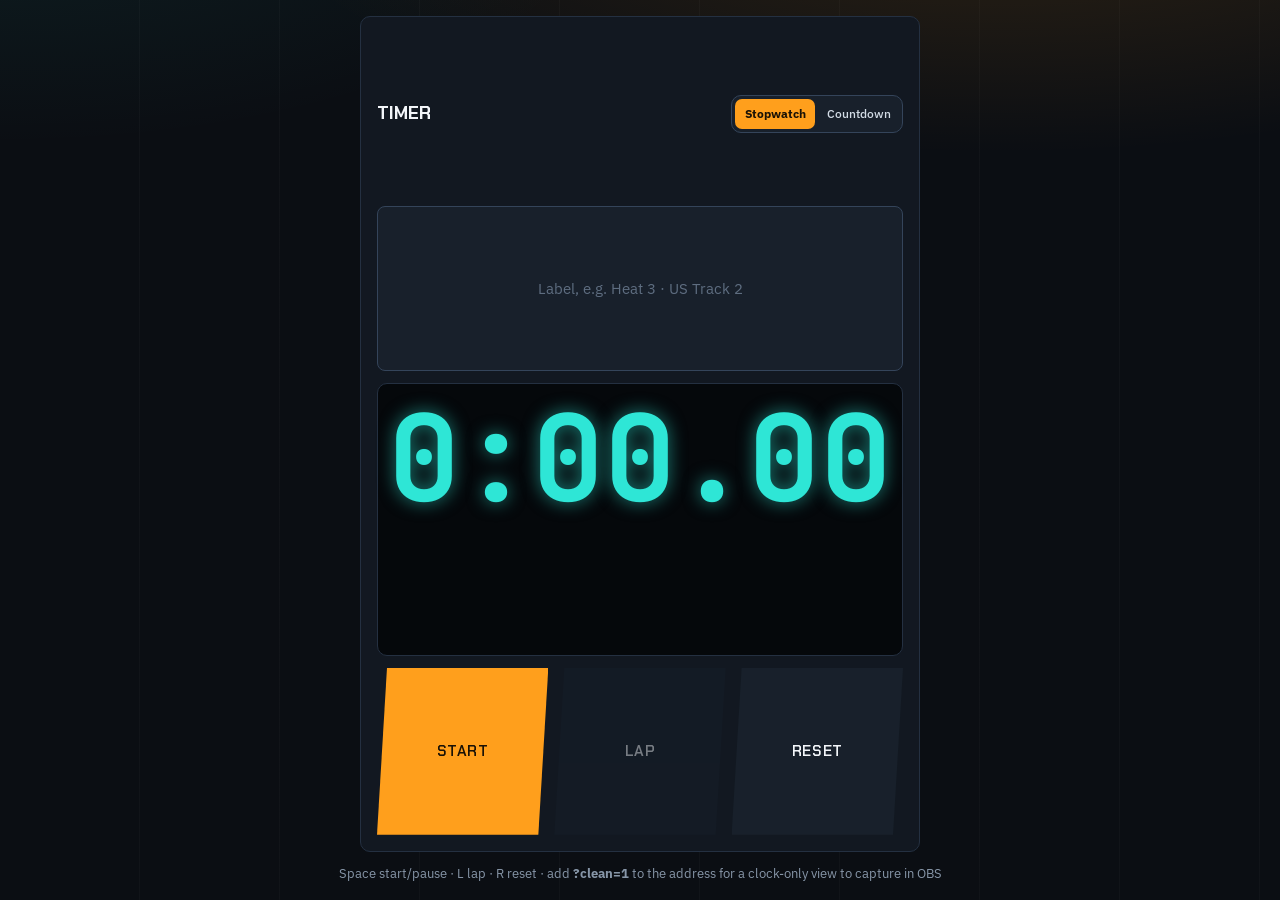
<file: timer.html>
<!doctype html>
<html lang="en">
<head>
<meta charset="utf-8">
<meta name="viewport" content="width=device-width, initial-scale=1">
<meta name="robots" content="noindex">
<title>Timer · Tournament</title>
<link rel="preconnect" href="https://fonts.googleapis.com">
<link rel="preconnect" href="https://fonts.gstatic.com" crossorigin>
<link href="https://fonts.googleapis.com/css2?family=Chakra+Petch:ital,wght@0,500;0,600;0,700;1,600;1,700&family=IBM+Plex+Sans:wght@400;500;600&family=JetBrains+Mono:wght@500;700&display=swap" rel="stylesheet">
<link rel="stylesheet" href="css/style.css">
</head>
<!-- The race timer in its own window. Stays in sync with the timer on the tournament page.
     ?clean=1 shows only the clock and label (for OBS window capture); ?bg=transparent drops the background.
     Keys: Space start/pause, L lap, R reset (not while typing). -->
<body class="timer-page">
<main class="timer-window panel" id="timer"></main>
<p class="timer-help small muted" id="help">Space start/pause · L lap · R reset · add <b>?clean=1</b> to the address for a clock-only view to capture in OBS</p>
<script type="module" data-cfasync="false" src="js/timer-page.js"></script>
</body>
</html>
</file>
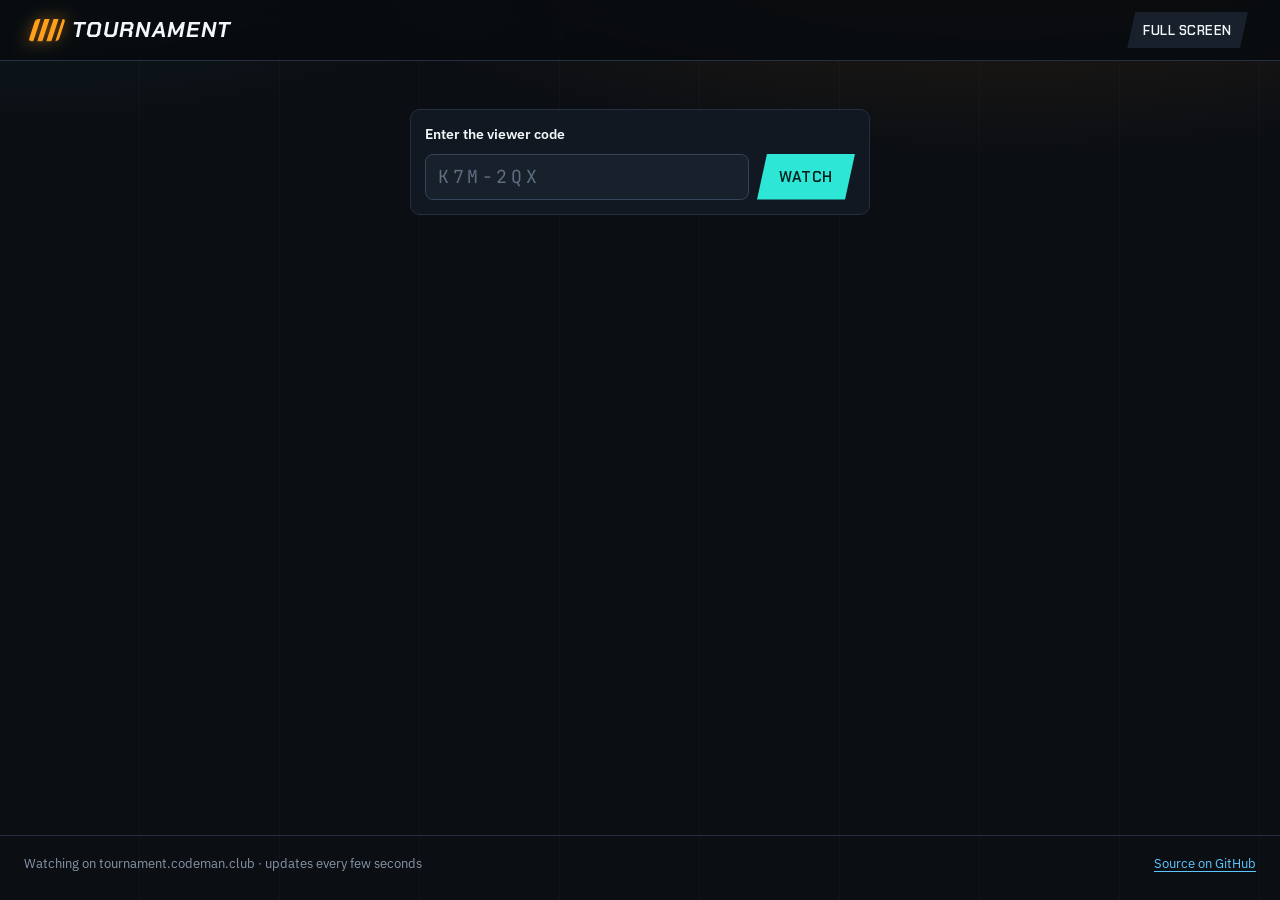
<file: watch.html>
<!doctype html>
<html lang="en">
<head>
<meta charset="utf-8">
<meta name="viewport" content="width=device-width, initial-scale=1, viewport-fit=cover">
<title>Watch · Tournament</title>
<meta name="description" content="Follow a live tournament: standings, the race clock, bracket and the latest times, updating by themselves.">
<link rel="icon" href="data:image/svg+xml,%3Csvg xmlns='http://www.w3.org/2000/svg' viewBox='0 0 32 32'%3E%3Crect width='32' height='32' rx='6' fill='%230B0E13'/%3E%3Cpath d='M7 24L13 8M13 24L19 8M19 24L25 8' stroke='%23FF9F1C' stroke-width='3.5'/%3E%3C/svg%3E">
<link rel="preconnect" href="https://fonts.googleapis.com">
<link rel="preconnect" href="https://fonts.gstatic.com" crossorigin>
<link href="https://fonts.googleapis.com/css2?family=Chakra+Petch:ital,wght@0,500;0,600;0,700;1,600;1,700&family=IBM+Plex+Sans:wght@400;500;600&family=JetBrains+Mono:wght@500;700&display=swap" rel="stylesheet">
<link rel="stylesheet" href="css/style.css">
</head>
<!-- The viewer page for a live tournament: everything updates by itself every few seconds.
     watch?code=K7M2QX · add &tv=1 for a bigger layout on a TV or a stream scene. -->
<body class="watch">
<header class="banner"><div class="wrap">
  <a class="logo" href="./" title="Back to the start"><span class="logo-mark" aria-hidden="true"></span><span class="logo-text">Tournament</span></a>
  <span class="chip live" id="wLive" hidden>Live</span>
  <span class="watch-code mono" id="wCode"></span>
  <span class="small muted" id="wUpdated" aria-live="off"></span>
  <button class="btn small" id="wFull" type="button">Full screen</button>
</div></header>

<main class="wrap" id="wMain">
  <form class="panel join watch-join" id="wJoin" hidden>
    <label for="wJoinCode">Enter the viewer code</label>
    <input type="text" id="wJoinCode" maxlength="9" autocomplete="off" placeholder="K7M-2QX">
    <button class="btn teal" type="submit">Watch</button>
  </form>
  <div id="wMsg"></div>
  <section id="wBody" hidden>
    <div class="watch-title">
      <div class="badges" id="wBadges"></div>
      <h1 id="wName"></h1>
      <div class="muted" id="wMeta"></div>
    </div>
    <div class="announce-bar" id="wAnnounce" hidden aria-live="polite"></div>
    <div class="watch-grid">
      <section class="panel watch-board">
        <div class="section-head"><h2>Standings</h2><span class="small muted" id="wBoardNote"></span></div>
        <ol class="board" id="wBoard"></ol>
      </section>
      <aside class="watch-side">
        <section class="panel panel-pad watch-clock" id="wClockBox" hidden>
          <div class="section-head"><h3>Race clock</h3><span class="small muted" id="wClockLabel"></span></div>
          <div class="clock" id="wClock">0:00.00</div>
        </section>
        <section class="panel panel-pad" id="wNextBox" hidden>
          <h3>Up next</h3>
          <ul class="next-list" id="wNext"></ul>
        </section>
        <section class="panel panel-pad">
          <h3>Latest times</h3>
          <ul class="feed" id="wFeed"></ul>
        </section>
      </aside>
    </div>
    <section class="watch-section" id="wLeadersBox">
      <div class="section-head"><h2>Fastest on each track</h2></div>
      <div class="leaders" id="wLeaders"></div>
    </section>
    <section class="watch-section" id="wBracketBox" hidden>
      <div class="section-head"><h2>Bracket</h2><span class="small muted" id="wBracketNote"></span></div>
      <div id="wChampion"></div>
      <div class="bracket-scroll"><div class="bracket" id="wBracket"></div></div>
    </section>
  </section>
</main>

<footer class="site-foot"><div class="wrap">
  <span>Watching on tournament.codeman.club · updates every few seconds</span>
  <a href="https://github.com/notacodeman/tournament" target="_blank" rel="noopener">Source on GitHub</a>
</div></footer>
<script type="module" data-cfasync="false" src="js/watch.js"></script>
</body>
</html>
</file>
<file: css/style.css>
/* tournament.codeman.club — "night garage": dark asphalt, sodium-lamp orange, neon teal, racing-HUD type. */

/* ---------- Colours ---------- */
:root {
  --bg: #0B0E13;            /* asphalt at night */
  --panel: #121821;
  --panel-2: #18202B;       /* zebra rows, inputs */
  --hover: #202B38;
  --line: #243041;
  --line-strong: #34445A;
  --text: #D3DCE6;
  --ink: #F3F6FA;           /* headings, names, times */
  --muted: #8796A8;
  --accent: #FF9F1C;        /* sodium lamp */
  --accent-soft: rgba(255, 159, 28, .14);
  --on-accent: #1A1206;
  --teal: #2EE6D6;          /* neon: live, links, the clock */
  --teal-soft: rgba(46, 230, 214, .12);
  --link: #5CC8FF;
  --ok: #3DDC84;   --ok-bg: rgba(61, 220, 132, .13);
  --wait: #FFC53D; --wait-bg: rgba(255, 197, 61, .13);
  --bad: #FF6B6B;  --bad-bg: rgba(255, 107, 107, .13);
  --gold: #FFD166; --silver: #C3CFDB; --bronze: #E3A06A;
  --off: #151C25; --off-text: #4F5D6E;
  --scroll: #34445A;
  --radius: 10px;
  --slant: 10px;            /* the angled ends of buttons */
  --display: 'Chakra Petch', 'Arial Narrow', sans-serif;
  --body: 'IBM Plex Sans', system-ui, sans-serif;
  --mono: 'JetBrains Mono', ui-monospace, monospace;
  color-scheme: dark;
}

/* ---------- Base ---------- */
* { box-sizing: border-box; }
[hidden] { display: none !important; }
html { scroll-padding-top: 76px; background: var(--bg); }
@media (prefers-reduced-motion: no-preference) { html { scroll-behavior: smooth; } }
body {
  margin: 0; color: var(--text); font: 400 15px/1.55 var(--body);
  min-height: 100vh; display: flex; flex-direction: column;
  background:
    radial-gradient(1100px 420px at 78% -140px, rgba(255, 159, 28, .16), transparent 70%),
    radial-gradient(900px 380px at 0% -120px, rgba(46, 230, 214, .08), transparent 70%),
    repeating-linear-gradient(90deg, transparent 0 139px, rgba(255, 255, 255, .025) 139px 140px),
    var(--bg);
  background-attachment: fixed;
}
a { color: var(--link); text-underline-offset: 3px; }
a:hover { color: var(--teal); }
button, input, select, textarea { font-family: inherit; }
h1, h2, h3, .display { font-family: var(--display); font-weight: 700; text-transform: uppercase; color: var(--ink); line-height: 1; margin: 0; letter-spacing: .01em; }
h2 { font-size: 28px; }
h3 { font-size: 20px; }
.mono, .time { font-family: var(--mono); font-variant-numeric: tabular-nums; }
:focus-visible { outline: 2px solid var(--teal); outline-offset: 2px; }
::selection { background: var(--accent); color: var(--on-accent); }
.muted { color: var(--muted); }
.small { font-size: 13px; }
.wrap { width: 100%; max-width: 1280px; margin: 0 auto; padding: 0 24px; }
main { flex: 1; }

/* ---------- Banner ---------- */
.banner { background: rgba(8, 11, 15, .85); backdrop-filter: blur(8px); border-bottom: 1px solid var(--line); position: sticky; top: 0; z-index: 25; }
.banner .wrap { display: flex; align-items: center; gap: 24px; height: 60px; }
/* 1400px like the other codeman.club banners, so the logo and codeman.club link sit in the same spot on every subdomain */
.banner .wrap { max-width: 1400px; padding: 0 clamp(16px, 3vw, 32px); }
.logo { display: flex; align-items: center; gap: 10px; color: var(--ink); text-decoration: none; }
.logo:hover { color: var(--ink); }
.logo-mark {
  width: 30px; height: 22px; flex-shrink: 0; transform: skewX(-18deg); border-radius: 3px;
  background: repeating-linear-gradient(90deg, var(--accent) 0 5px, transparent 5px 9px);
  filter: drop-shadow(0 0 8px rgba(255, 159, 28, .6));
}
.logo-text { font-family: var(--display); font-weight: 700; font-style: italic; font-size: 22px; letter-spacing: .06em; text-transform: uppercase; }
.banner .home-link { margin-left: auto; color: var(--muted); text-decoration: none; font-size: 14px; white-space: nowrap; }
.banner .home-link:hover { color: var(--ink); }

.site-foot { border-top: 1px solid var(--line); margin-top: 56px; }
.site-foot .wrap { display: flex; justify-content: space-between; gap: 16px; padding-top: 18px; padding-bottom: 26px; font-size: 13px; color: var(--muted); }

/* ---------- Buttons ---------- */
.btn {
  --btn-bg: var(--panel-2); --btn-fg: var(--ink);
  display: inline-flex; align-items: center; justify-content: center; gap: 8px;
  min-height: 44px; padding: 0 22px; border: 0; background: var(--btn-bg); color: var(--btn-fg);
  font-weight: 600; font-size: 15px; font-family: var(--display); letter-spacing: .04em; text-transform: uppercase;
  text-decoration: none; cursor: pointer; white-space: nowrap;
  clip-path: polygon(var(--slant) 0, 100% 0, calc(100% - var(--slant)) 100%, 0 100%);
  transition: background .12s, color .12s, filter .12s;
}
.btn:hover { --btn-bg: var(--hover); color: var(--btn-fg); }
.btn[aria-pressed="true"] { --btn-bg: var(--teal-soft); --btn-fg: var(--teal); }
.btn.primary { --btn-bg: var(--accent); --btn-fg: var(--on-accent); }
.btn.primary:hover { filter: brightness(1.1); --btn-bg: var(--accent); }
.btn.teal { --btn-bg: var(--teal); --btn-fg: #04201D; }
.btn.teal:hover { filter: brightness(1.1); --btn-bg: var(--teal); }
.btn.good { --btn-bg: var(--ok); --btn-fg: #06200F; }
.btn.danger { --btn-bg: var(--bad-bg); --btn-fg: var(--bad); }
.btn.danger:hover { --btn-bg: rgba(255, 107, 107, .25); }
.btn.small { min-height: 36px; padding: 0 16px; font-size: 13px; --slant: 8px; }
.btn[disabled] { opacity: .45; cursor: not-allowed; filter: none; }
.linkbtn { background: none; border: 0; padding: 0; color: var(--link); font: inherit; text-decoration: underline; text-underline-offset: 3px; cursor: pointer; }
.linkbtn:hover { color: var(--teal); }

.pills { display: flex; flex-wrap: wrap; gap: 6px; }
.pill {
  min-height: 34px; padding: 0 14px; border: 1px solid var(--line-strong); border-radius: 999px; background: transparent; color: var(--text);
  font-weight: 500; font-size: 13px; cursor: pointer;
}
.pill:hover { border-color: var(--accent); color: var(--ink); }
.pill[aria-pressed="true"] { background: var(--accent); border-color: var(--accent); color: var(--on-accent); font-weight: 600; }

/* ---------- Inputs ---------- */
input[type=text], input[type=search], input[type=url], input[type=number], input[type=datetime-local], select, textarea {
  font: inherit; color: var(--ink); background: var(--panel-2); border: 1px solid var(--line-strong); border-radius: 8px;
  padding: 8px 12px; min-height: 44px; width: 100%;
}
input::placeholder, textarea::placeholder { color: #5E6D80; }
input:focus, select:focus, textarea:focus { border-color: var(--accent); outline: none; box-shadow: 0 0 0 3px var(--accent-soft); }
select option { background: var(--panel); }
textarea { min-height: 96px; resize: vertical; }
label.field { display: grid; gap: 6px; font-size: 14px; font-weight: 600; color: var(--ink); }
label.field .note, .note { font-size: 12px; font-weight: 400; color: var(--muted); }
.check { display: flex; gap: 10px; align-items: flex-start; font-size: 14px; }
.check input { width: 18px; height: 18px; margin: 2px 0 0; accent-color: var(--accent); flex-shrink: 0; }

/* ---------- Chips ---------- */
.chip { display: inline-flex; align-items: center; gap: 6px; padding: 3px 10px; border-radius: 999px; font-size: 11px; font-weight: 700; letter-spacing: .08em; text-transform: uppercase; white-space: nowrap; font-family: var(--body); }
.chip.live, .chip.verified { background: var(--ok-bg); color: var(--ok); }
.chip.live::before { content: ''; width: 7px; height: 7px; border-radius: 50%; background: currentColor; box-shadow: 0 0 8px currentColor; animation: pulse 1.6s ease-in-out infinite; }
@keyframes pulse { 50% { opacity: .35; } }
@media (prefers-reduced-motion: reduce) { .chip.live::before { animation: none; } }
.chip.registration, .chip.pending { background: var(--wait-bg); color: var(--wait); }
.chip.rejected { background: var(--bad-bg); color: var(--bad); }
.chip.finished, .chip.draft { background: var(--panel-2); color: var(--muted); }
.chip.game { background: var(--accent); color: var(--on-accent); }
.chip.local { background: var(--teal-soft); color: var(--teal); }

/* ---------- Panels and tables ---------- */
.panel { background: var(--panel); border: 1px solid var(--line); border-radius: var(--radius); }
.panel-pad { padding: 20px; }
.section-head { display: flex; align-items: flex-end; justify-content: space-between; gap: 16px; flex-wrap: wrap; margin-bottom: 14px; }

/* A table is a header row plus a scroll box of rows, each a CSS grid sharing the table's --cols. */
.table { background: var(--panel); border: 1px solid var(--line); border-radius: var(--radius); overflow: hidden; }
.table .thead, .table .row { display: grid; grid-template-columns: var(--cols); gap: 12px; align-items: center; padding: 0 16px; }
.table .thead {
  min-height: 40px; background: var(--panel-2); color: var(--muted); border-bottom: 2px solid var(--accent);
  font-size: 11px; font-weight: 700; letter-spacing: .1em; text-transform: uppercase;
  overflow-y: hidden; scrollbar-gutter: stable; scrollbar-width: thin;
}
.table .rows { overflow-y: auto; scrollbar-gutter: stable; scrollbar-width: thin; scrollbar-color: var(--scroll) transparent; }
.table .row { min-height: 54px; padding-top: 6px; padding-bottom: 6px; border-top: 1px solid var(--line); }
.table .row:first-child { border-top: 0; }
.table .row:nth-child(even of .row) { background: rgba(255, 255, 255, .02); }
.table .row.clickable { cursor: pointer; }
.table .row.clickable:hover { background: var(--hover); }
.table .row.open, .table .detail { background: var(--accent-soft) !important; }
.table .detail { padding: 12px 16px 16px; border-top: 1px dashed var(--line-strong); }
.table .empty { padding: 28px 16px; color: var(--muted); }
.table .r { text-align: right; }
.name { font-weight: 600; color: var(--ink); overflow-wrap: anywhere; }
.sub { display: block; font-size: 12px; color: var(--muted); font-weight: 400; }
.pos { font-family: var(--display); font-weight: 700; font-style: italic; font-size: 20px; color: var(--muted); }
.pos.p1 { color: var(--gold); text-shadow: 0 0 12px rgba(255, 209, 102, .45); }
.pos.p2 { color: var(--silver); }
.pos.p3 { color: var(--bronze); }
.row .time { font-size: 15px; color: var(--ink); }
.row .gap { font-size: 13px; color: var(--muted); }
.pips { display: inline-flex; gap: 3px; vertical-align: middle; margin-right: 8px; }
.pips i { width: 6px; height: 14px; background: var(--line-strong); transform: skewX(-18deg); }
.pips i.on { background: var(--teal); box-shadow: 0 0 6px rgba(46, 230, 214, .5); }
.flag { color: var(--bad); }
.table .row.me { box-shadow: inset 3px 0 0 var(--teal); background: var(--teal-soft) !important; }
.table .row.me .name::after, .slot.me .slot-name::after {
  content: 'you'; margin-left: 8px; padding: 1px 7px; border-radius: 999px; font-size: 10px; font-weight: 700; letter-spacing: .08em;
  text-transform: uppercase; background: var(--teal); color: #04201D; display: inline-block; vertical-align: 2px;
}
.del-btn { border: 0; background: transparent; color: var(--muted); width: 40px; height: 40px; border-radius: 8px; cursor: pointer; font-size: 15px; }
.del-btn:hover { color: var(--bad); background: var(--bad-bg); }

/* ---------- Splash (index.html #intro) ---------- */
.intro { display: grid; grid-template-columns: minmax(0, 1.1fr) minmax(0, 1fr); gap: 56px; align-items: start; padding-top: 52px; }
.intro > div { min-width: 0; }
.eyebrow { font-family: var(--display); font-weight: 600; font-size: 14px; letter-spacing: .22em; text-transform: uppercase; color: var(--accent); }
.intro h1 { font-size: clamp(46px, 6.4vw, 80px); font-style: italic; line-height: .92; margin: 16px 0 18px; }
.intro h1 em { font-style: italic; color: var(--accent); text-shadow: 0 0 28px rgba(255, 159, 28, .35); }
.intro .lead { font-size: 18px; max-width: 560px; margin: 0 0 30px; color: var(--text); }
.steps { list-style: none; margin: 0; padding: 0; counter-reset: step; display: grid; gap: 20px; }
.steps li { counter-increment: step; display: grid; grid-template-columns: 44px minmax(0, 1fr); gap: 16px; }
.steps li::before {
  content: counter(step, decimal-leading-zero); height: 34px; display: grid; place-items: center; margin-top: 2px;
  background: var(--accent-soft); color: var(--accent); border: 1px solid rgba(255, 159, 28, .45); border-radius: 6px;
  font: italic 700 16px var(--display);
}
.steps b { color: var(--ink); }
.steps p { margin: 2px 0 0; color: var(--text); }
.steps .opt { font-size: 12px; color: var(--muted); }
.start { display: grid; gap: 14px; align-content: start; }
.drop {
  position: relative; display: grid; grid-template-columns: 58px minmax(0, 1fr); align-items: center; gap: 18px;
  padding: 28px 24px; border: 2px dashed rgba(255, 159, 28, .55); border-radius: 14px; cursor: pointer; color: var(--ink);
  background: linear-gradient(135deg, rgba(255, 159, 28, .10), rgba(46, 230, 214, .05)), var(--panel);
  transition: border-color .15s, box-shadow .15s;
}
.drop:hover, .drop.over { border-style: solid; border-color: var(--accent); box-shadow: 0 0 0 4px var(--accent-soft), 0 10px 40px rgba(255, 159, 28, .12); }
.drop:focus-within { outline: 2px solid var(--teal); outline-offset: 3px; }
.drop input { position: absolute; inset: 0; opacity: 0; cursor: pointer; width: 100%; }
.drop svg { width: 58px; height: 58px; padding: 12px; background: var(--accent); color: var(--on-accent); border-radius: 12px; box-shadow: 0 0 22px rgba(255, 159, 28, .4); }
.drop b { display: block; font-family: var(--display); font-weight: 700; font-size: 24px; text-transform: uppercase; line-height: 1.1; }
.drop span span { display: block; color: var(--muted); font-size: 14px; margin-top: 2px; }
.templates { margin: -2px 0 0; font-size: 14px; color: var(--muted); }
.privacy { display: flex; gap: 8px; align-items: flex-start; margin: 0; font-size: 13px; color: var(--muted); }
.privacy svg { width: 16px; height: 16px; flex-shrink: 0; margin-top: 2px; }
.join { display: grid; grid-template-columns: minmax(0, 1fr) auto; gap: 8px; padding: 14px; }
.join label { grid-column: 1 / -1; font-weight: 600; color: var(--ink); font-size: 14px; }
.join input { font-family: var(--mono); letter-spacing: .2em; text-transform: uppercase; font-size: 18px; }
.pick-block { display: grid; gap: 8px; }
.pick-block h2 { font-size: 22px; overflow-wrap: anywhere; }
.pick-block .note { margin: -4px 0 0; }
.pick-head { display: flex; justify-content: space-between; align-items: center; gap: 10px; flex-wrap: wrap; }
.pick-list { background: var(--panel); border: 1px solid var(--line); border-radius: var(--radius); overflow-y: auto; scrollbar-width: thin; scrollbar-color: var(--scroll) transparent; }
.pick-list .empty { margin: 0; padding: 20px 16px; color: var(--muted); }
.pick { display: grid; grid-template-columns: minmax(0, 1fr) auto; gap: 2px 12px; width: 100%; text-align: left; padding: 12px 16px;
  border: 0; border-top: 1px solid var(--line); border-left: 3px solid transparent; background: transparent; color: var(--text); cursor: pointer; }
.pick-list > .pick:first-child, .local-row:first-child .pick { border-top: 0; }
.pick:hover { background: var(--hover); }
.pick[aria-checked="true"] { background: var(--accent-soft); border-left-color: var(--accent); }
.pick .name { font-size: 16px; }
.pick .sub { grid-column: 1 / -1; }
.local-row { display: grid; grid-template-columns: minmax(0, 1fr) auto; align-items: center; }
.local-row + .local-row { border-top: 1px solid var(--line); }
.local-row .pick { border-top: 0; }
.local-row .del-btn { margin-right: 8px; }
.start-form { display: grid; gap: 14px; }
.start .go { width: 100%; min-height: 54px; font-size: 17px; }
.mine h3 { font-size: 17px; margin-bottom: 6px; }
.mine ul { list-style: none; margin: 0; padding: 0; font-size: 14px; }
.mine li { display: flex; justify-content: space-between; gap: 12px; padding: 6px 0; border-top: 1px solid var(--line); }
.org-line { margin: 0; font-size: 13px; color: var(--muted); }

/* ---------- Tournament page ---------- */
.t-hero { padding-top: 34px; border-bottom: 1px solid var(--line); background: linear-gradient(180deg, rgba(255, 159, 28, .06), transparent 60%); }
.t-hero h1 { font-size: clamp(38px, 6vw, 64px); font-style: italic; margin: 10px 0 8px; }
.t-hero .meta { color: var(--muted); }
.t-hero .top { display: flex; justify-content: space-between; align-items: flex-end; gap: 24px; flex-wrap: wrap; }
.t-hero .badges { display: flex; gap: 8px; align-items: center; flex-wrap: wrap; font-size: 13px; color: var(--muted); }
.t-hero .actions { display: flex; gap: 6px; flex-wrap: wrap; }
.stats { display: grid; grid-template-columns: repeat(4, minmax(0, 1fr)); gap: 10px; margin-top: 24px; }
.stats div { background: var(--panel); border: 1px solid var(--line); border-radius: var(--radius); padding: 12px 16px; position: relative; overflow: hidden; }
.stats div::after { content: ''; position: absolute; left: 0; top: 0; bottom: 0; width: 3px; background: var(--line-strong); }
.stats b { display: block; font-family: var(--mono); font-size: 24px; color: var(--ink); margin-top: 2px; }
.stats span { font-size: 11px; color: var(--muted); text-transform: uppercase; letter-spacing: .1em; font-weight: 600; }
.stats .warn b { color: var(--wait); }
.stats .warn::after { background: var(--wait); }
.stats div:last-child::after { background: var(--accent); }
.tabs { display: flex; gap: 2px; margin-top: 22px; overflow-x: auto; scrollbar-width: none; }
.tabs button {
  min-height: 46px; padding: 0 20px; border: 0; background: transparent; color: var(--muted); cursor: pointer; white-space: nowrap;
  font: 600 15px var(--display); text-transform: uppercase; letter-spacing: .05em; position: relative;
}
.tabs button:hover { color: var(--ink); }
.tabs button[aria-selected="true"] { color: var(--ink); }
.tabs button[aria-selected="true"]::after { content: ''; position: absolute; left: 10px; right: 10px; bottom: 0; height: 3px; background: var(--accent); transform: skewX(-24deg); box-shadow: 0 0 12px rgba(255, 159, 28, .6); }
.t-body { display: grid; grid-template-columns: minmax(0, 1fr) 340px; gap: 28px; align-items: start; padding-top: 30px; }
.t-body.single { grid-template-columns: minmax(0, 1fr); }
.t-body aside { display: grid; gap: 16px; }
.toolbar { display: flex; gap: 10px; align-items: center; flex-wrap: wrap; }
.toolbar select { width: auto; min-height: 36px; padding: 4px 10px; }
.rules p { white-space: pre-line; margin: 0 0 10px; }
.grid-table { display: grid; grid-template-columns: minmax(0, 1fr) repeat(var(--n), 52px); gap: 4px; align-items: center; font-size: 13px; }
.grid-table .h { font-size: 10px; font-weight: 700; letter-spacing: .08em; text-transform: uppercase; color: var(--muted); text-align: center; overflow-wrap: anywhere; }
.grid-table .h:first-child { text-align: left; }
.grid-table .cell { height: 22px; display: flex; align-items: center; justify-content: center; font-weight: 700; background: var(--off); color: var(--off-text); border-radius: 4px; }
.grid-table .cell.on { background: var(--accent); color: var(--on-accent); box-shadow: 0 0 10px rgba(255, 159, 28, .3); }
.grid-table .t-off { color: var(--off-text); }
.activity { list-style: none; margin: 0; padding: 0; }
.activity li { padding: 10px 0; border-top: 1px solid var(--line); }
.activity li:first-child { border-top: 0; }
.activity .when { display: block; font-size: 12px; color: var(--muted); }
.event-times { display: grid; grid-template-columns: repeat(auto-fill, minmax(200px, 1fr)); gap: 6px 16px; font-size: 14px; }
.event-times div { display: flex; justify-content: space-between; gap: 8px; border-bottom: 1px solid var(--line); padding: 4px 0; }
.host-bar { display: flex; flex-wrap: wrap; gap: 8px; align-items: center; margin-bottom: 14px; padding: 10px 14px; border: 1px dashed var(--line-strong); border-radius: var(--radius); background: rgba(46, 230, 214, .04); }
.host-bar .note { margin-right: auto; }

/* live-room panel on the tournament page */
.live-panel { display: grid; gap: 12px; border-color: rgba(46, 230, 214, .4); box-shadow: 0 0 30px rgba(46, 230, 214, .08); }
.live-panel h3 { display: flex; align-items: center; gap: 8px; }
.code-box { display: grid; gap: 6px; padding: 12px; border-radius: 8px; background: var(--panel-2); }
.code-box .label { font-size: 11px; font-weight: 700; letter-spacing: .1em; text-transform: uppercase; color: var(--muted); }
.code { font-family: var(--mono); font-size: 30px; font-weight: 700; letter-spacing: .12em; color: var(--teal); text-shadow: 0 0 16px rgba(46, 230, 214, .4); }
.code.edit { color: var(--accent); text-shadow: 0 0 16px rgba(255, 159, 28, .35); font-size: 24px; }
.code.mod { color: #C792FF; text-shadow: 0 0 16px rgba(199, 146, 255, .35); font-size: 22px; }
.code-box .row-btns { display: flex; gap: 6px; flex-wrap: wrap; }
.code-box .link { font-size: 12px; overflow-wrap: anywhere; color: var(--muted); }

/* ---------- Forms (submit, admin, dialogs) ---------- */
.form-page { max-width: 580px; padding-top: 32px; }
.form { display: grid; gap: 20px; }
.form-grid { display: grid; grid-template-columns: repeat(2, minmax(0, 1fr)); gap: 12px; }
.form-grid .wide { grid-column: 1 / -1; }
.segmented { display: grid; grid-template-columns: repeat(var(--n), minmax(0, 1fr)); gap: 4px; padding: 4px; background: var(--panel-2); border: 1px solid var(--line-strong); border-radius: 10px; }
.segmented button { min-height: 40px; border: 0; border-radius: 7px; background: transparent; color: var(--text); font-weight: 500; font-size: 15px; cursor: pointer; }
.segmented button:hover { background: var(--hover); }
.segmented button[aria-pressed="true"] { background: var(--accent); color: var(--on-accent); font-weight: 700; }
.segmented button[disabled] { color: var(--off-text); cursor: not-allowed; background: transparent; }
.segmented.mini { padding: 3px; }
.segmented.mini button { min-height: 30px; padding: 0 8px; font-size: 12px; }
.time-input { font-family: var(--mono) !important; font-size: 30px !important; font-weight: 700; min-height: 64px !important; color: var(--teal) !important; }
.drop-img { display: grid; place-items: center; gap: 4px; min-height: 120px; padding: 16px; border: 2px dashed var(--line-strong); border-radius: var(--radius); background: var(--panel-2); color: var(--text); text-align: center; cursor: pointer; font-weight: 400; }
.drop-img.over, .drop-img:hover { border-color: var(--accent); }
.drop-img img { max-width: 100%; max-height: 220px; border-radius: 6px; }
.visually-hidden { position: absolute; width: 1px; height: 1px; overflow: hidden; clip: rect(0 0 0 0); white-space: nowrap; }
.message { padding: 12px 14px; border-radius: 8px; border: 1px solid var(--line-strong); background: var(--panel-2); }
.message ul { margin: 6px 0 0; padding-left: 18px; }
.message.error { border-color: rgba(255, 107, 107, .5); background: var(--bad-bg); color: #FFC9C9; }
.message.ok { border-color: rgba(61, 220, 132, .45); background: var(--ok-bg); color: #BDF5D4; }

dialog { border: 1px solid var(--line-strong); border-radius: 14px; background: var(--panel); color: var(--text); padding: 22px; max-width: min(540px, calc(100vw - 32px)); width: 100%; box-shadow: 0 30px 80px rgba(0, 0, 0, .6); }
dialog::backdrop { background: rgba(3, 5, 8, .7); backdrop-filter: blur(3px); }
dialog h2 { font-size: 24px; margin-bottom: 14px; }
dialog form { display: grid; gap: 12px; }
dialog .foot { display: flex; gap: 8px; justify-content: flex-end; margin-top: 6px; flex-wrap: wrap; }
#toast { position: fixed; left: 50%; bottom: 20px; transform: translateX(-50%); max-width: calc(100% - 32px); z-index: 40; }

/* ---------- Picking wheel ---------- */
.wheel-layout { display: grid; grid-template-columns: minmax(0, 1fr) 360px; gap: 28px; align-items: start; }
.wheel-stage { position: relative; display: grid; justify-items: center; gap: 18px; }
.wheel-stage canvas { width: min(100%, 540px); aspect-ratio: 1; height: auto; cursor: pointer; filter: drop-shadow(0 0 30px rgba(255, 159, 28, .18)); }
.wheel-pointer { position: absolute; top: -8px; left: 50%; transform: translateX(-50%); z-index: 1; width: 0; height: 0;
  border-left: 16px solid transparent; border-right: 16px solid transparent; border-top: 32px solid var(--teal); filter: drop-shadow(0 0 8px rgba(46, 230, 214, .7)); }
.wheel-result { font-family: var(--display); font-weight: 700; font-style: italic; font-size: clamp(28px, 5vw, 46px); text-transform: uppercase; color: var(--muted); text-align: center; min-height: 1.1em; overflow-wrap: anywhere; }
.wheel-result.won { color: var(--on-accent); background: var(--accent); padding: 4px 22px; clip-path: polygon(14px 0, 100% 0, calc(100% - 14px) 100%, 0 100%); box-shadow: 0 0 30px rgba(255, 159, 28, .5); }
.wheel-stage .spin { min-width: 220px; min-height: 54px; font-size: 18px; }
.wheel-side { display: grid; gap: 12px; }
.wheel-side textarea { min-height: 220px; font-family: var(--mono); font-size: 14px; }
.fill-label { align-self: center; margin-right: 2px; }
.wheel-side h3 { font-size: 17px; margin-bottom: 4px; }
.wheel-history { margin: 0; padding-left: 22px; font-size: 14px; max-height: 240px; overflow-y: auto; scrollbar-width: thin; }
.wheel-history li { padding: 3px 0; }
.wheel-history .note { margin-left: 8px; }

/* ---------- Bracket ---------- */
.champion { display: inline-flex; gap: 14px; align-items: baseline; padding: 10px 20px; margin-bottom: 18px; border-radius: var(--radius);
  background: linear-gradient(90deg, rgba(255, 209, 102, .2), transparent); border: 1px solid rgba(255, 209, 102, .5); }
.champion span { font-size: 11px; font-weight: 700; letter-spacing: .14em; text-transform: uppercase; color: var(--gold); }
.champion b { font-family: var(--display); font-style: italic; font-size: 30px; text-transform: uppercase; color: var(--ink); }
.bracket-scroll { overflow-x: auto; padding-bottom: 10px; scrollbar-width: thin; scrollbar-color: var(--scroll) transparent; }
.bracket { display: grid; grid-template-columns: repeat(var(--rounds), minmax(210px, 1fr)); gap: 32px; min-width: min-content; }
.round { display: flex; flex-direction: column; }
.round-name { font-size: 11px; font-weight: 700; letter-spacing: .12em; text-transform: uppercase; color: var(--accent); margin-bottom: 10px; }
.round-matches { display: flex; flex-direction: column; justify-content: space-around; gap: 16px; flex: 1; }
.match { background: var(--panel); border: 1px solid var(--line-strong); border-radius: 8px; position: relative; }
.round:not(:last-child) .match::after { content: ''; position: absolute; right: -18px; top: 50%; width: 16px; border-top: 2px solid var(--line-strong); }
button.match { display: block; width: 100%; text-align: left; padding: 0; font: inherit; color: inherit; cursor: pointer; }
button.match:hover { border-color: var(--accent); box-shadow: 0 0 0 3px var(--accent-soft); }
.slot { display: flex; justify-content: space-between; gap: 10px; padding: 8px 12px; min-height: 38px; align-items: center; }
.slot + .slot { border-top: 1px solid var(--line); }
.slot-name { font-weight: 600; color: var(--ink); overflow-wrap: anywhere; }
.slot-time { font-size: 13px; color: var(--muted); white-space: nowrap; }
.slot.won { background: var(--accent-soft); box-shadow: inset 3px 0 0 var(--accent); }
.slot.won .slot-time { color: var(--accent); }
.slot.lost .slot-name { color: var(--muted); font-weight: 400; text-decoration: line-through; text-decoration-color: var(--line-strong); }
.slot.tbd .slot-name { color: var(--off-text); font-weight: 400; font-style: italic; }

/* ---------- Timer (floating panel, pop-out window) ---------- */
.timer-float { position: fixed; right: 20px; bottom: 20px; z-index: 30; width: 340px; max-width: calc(100vw - 16px); padding: 14px; display: grid; gap: 10px;
  box-shadow: 0 20px 60px rgba(0, 0, 0, .6), 0 0 0 1px rgba(46, 230, 214, .25); }
.timer-head { display: flex; align-items: center; gap: 8px; cursor: grab; user-select: none; touch-action: none; }
.timer-head:active { cursor: grabbing; }
.timer-title { font-family: var(--display); font-weight: 700; font-size: 18px; text-transform: uppercase; color: var(--ink); margin-right: auto; }
.timer-head .btn.small { min-height: 30px; padding: 0 12px; }
.timer-head .icon { min-width: 32px; padding: 0 10px; }
.clock { font-family: var(--mono); font-variant-numeric: tabular-nums; font-weight: 700; font-size: 52px; line-height: 1; text-align: center; color: var(--teal);
  padding: 14px 0; background: #05080B; border: 1px solid var(--line); border-radius: 10px; text-shadow: 0 0 18px rgba(46, 230, 214, .55); }
.clock.low { color: var(--bad); text-shadow: 0 0 18px rgba(255, 107, 107, .55); }
.clock.done { color: var(--on-accent); background: var(--accent); text-shadow: none; animation: flash 1s steps(2) 4; }
@keyframes flash { 50% { background: #05080B; color: var(--accent); } }
@media (prefers-reduced-motion: reduce) { .clock.done { animation: none; } }
.clock-label { min-height: 36px !important; font-weight: 600; text-align: center; }
.timer-buttons { display: grid; grid-template-columns: repeat(3, minmax(0, 1fr)); gap: 6px; }
.timer-buttons .btn { padding: 0 8px; }
.duration { display: grid; grid-template-columns: auto 90px auto; gap: 8px; align-items: center; font-size: 14px; font-weight: 600; }
.duration input { min-height: 36px; font-family: var(--mono); }
.laps { margin: 0; padding: 0; list-style: none; max-height: 150px; overflow-y: auto; font-size: 13px; scrollbar-width: thin; }
.laps li { display: grid; grid-template-columns: 1fr auto auto; gap: 12px; padding: 3px 0; border-top: 1px solid var(--line); }
.timer-share { font-size: 12px; color: var(--teal); margin: 0; }
.timer-page { justify-content: center; align-items: center; padding: 16px; }
.timer-window { width: 100%; max-width: 560px; padding: 16px; display: grid; gap: 12px; }
.timer-window .timer-head { cursor: default; }
.timer-window .clock { font-size: clamp(56px, 18vw, 120px); }
.timer-help { text-align: center; margin: 12px 0 0; }
.clean .timer-window { border: 0; background: transparent; padding: 0; }
.clean .timer-head, .clean .timer-buttons, .clean .duration, .clean .laps, .clean .timer-help { display: none !important; }
.clean .clock-label { border: 0; background: transparent; font-size: 24px; pointer-events: none; box-shadow: none; }
.clean .clock-label:placeholder-shown { display: none; }
body.transparent, .transparent .clock { background: transparent !important; }
.transparent .clock { border: 0; }

/* ---------- Phones ---------- */
@media (max-width: 900px) {
  .intro { grid-template-columns: minmax(0, 1fr); gap: 32px; padding-top: 28px; }
  .intro .start { order: -1; }
  .t-body { grid-template-columns: minmax(0, 1fr); }
  .wheel-layout { grid-template-columns: minmax(0, 1fr); }
}
@media (max-width: 640px) {
  .wrap { padding: 0 16px; }
  .banner .wrap { gap: 12px; height: 56px; }
  .banner .change { margin-left: auto; }
  /* the Change button takes the link's place on phones, only while it's shown */
  .banner .change:not([hidden]) + .home-link { display: none; }
  .wide-text { display: none; }
  .logo-text { font-size: 19px; }
  .stats { grid-template-columns: repeat(2, minmax(0, 1fr)); gap: 8px; }
  .stats b { font-size: 20px; }
  .t-hero .actions { width: 100%; }
  .t-hero .actions .btn.primary { flex: 1 1 100%; }
  .table .wide { display: none; }
  .table .thead, .table .row { grid-template-columns: var(--cols-phone, var(--cols)); padding: 0 12px; gap: 10px; }
  .table .row { padding-top: 8px; padding-bottom: 8px; }
  .form-grid { grid-template-columns: minmax(0, 1fr); }
  .drop { grid-template-columns: 46px minmax(0, 1fr); padding: 20px 16px; gap: 14px; }
  .drop svg { width: 46px; height: 46px; padding: 9px; }
  .drop b { font-size: 20px; }
  .timer-float { right: 8px; bottom: 8px; width: calc(100vw - 16px); }
  .clock { font-size: 44px; }
  h2 { font-size: 24px; }
}
@media (min-width: 641px) { .phone-only { display: none !important; } }

/* live strip under the tournament header */
#tLiveStrip .wrap { padding-top: 18px; }
.live-panel { padding: 14px; }
.live-grid { display: grid; grid-template-columns: repeat(auto-fit, minmax(min(100%, 230px), 1fr)); gap: 10px; }
.announce-row { display: grid; grid-template-columns: minmax(0, 1fr) auto; gap: 6px; }
.announce-row input { min-height: 36px; }
.live-host { display: flex; flex-wrap: wrap; gap: 8px; align-items: center; padding-top: 2px; }
.live-host .note { margin-right: auto; }
@media (max-width: 900px) { .live-grid { grid-template-columns: minmax(0, 1fr); } }

/* ---------- Viewer page (watch.html) ---------- */
.watch .banner .wrap { gap: 14px; }
.watch-code { color: var(--teal); font-size: 18px; font-weight: 700; letter-spacing: .12em; text-shadow: 0 0 12px rgba(46, 230, 214, .4); }
#wUpdated { margin-left: auto; }
.watch-join { max-width: 460px; margin: 48px auto 0; }
.watch-title { padding: 30px 0 18px; }
.watch-title h1 { font-size: clamp(36px, 5.6vw, 68px); font-style: italic; margin: 10px 0 6px; }
.announce-bar {
  display: flex; justify-content: space-between; align-items: center; gap: 16px; margin-bottom: 18px; padding: 14px 22px;
  background: var(--accent); color: var(--on-accent); clip-path: polygon(14px 0, 100% 0, calc(100% - 14px) 100%, 0 100%);
  box-shadow: 0 0 40px rgba(255, 159, 28, .35);
}
.announce-text { font-family: var(--display); font-weight: 700; font-style: italic; font-size: clamp(22px, 3vw, 34px); text-transform: uppercase; line-height: 1.1; }
.watch-grid { display: grid; grid-template-columns: minmax(0, 1.7fr) minmax(0, 1fr); gap: 20px; align-items: start; }
.watch-board { padding: 18px 18px 8px; }
.watch-side { display: grid; gap: 16px; }
.board { list-style: none; margin: 0; padding: 0; }
.board-row { display: grid; grid-template-columns: 56px minmax(0, 1fr) auto; gap: 14px; align-items: center; padding: 10px 6px; border-top: 1px solid var(--line); }
.board-row:first-child { border-top: 0; }
.board-row .pos { font-size: 28px; }
.board-row .name { font-size: 19px; }
.board-time { font-size: 21px; color: var(--ink); text-align: right; }
.board-row:nth-child(-n+3) { background: linear-gradient(90deg, rgba(255, 209, 102, .06), transparent 60%); }
.board-row.flash { animation: row-flash 2.4s ease-out; }
@keyframes row-flash { 0% { background: rgba(46, 230, 214, .35); } 100% { background: transparent; } }
@media (prefers-reduced-motion: reduce) { .board-row.flash { animation: none; box-shadow: inset 3px 0 0 var(--teal); } }
.board .empty { padding: 24px 6px; }
.watch-clock .clock { font-size: clamp(44px, 5vw, 64px); }
.watch-clock .section-head { margin-bottom: 10px; }
.feed, .next-list { list-style: none; margin: 10px 0 0; padding: 0; }
.feed li { display: flex; justify-content: space-between; align-items: center; gap: 12px; padding: 8px 0; border-top: 1px solid var(--line); }
.feed li:first-child { border-top: 0; }
.feed b { color: var(--ink); }
.feed .mono { color: var(--ink); display: flex; gap: 8px; align-items: center; }
.feed li.new { animation: row-flash 3s ease-out; }
.new-chip { font-size: 10px; padding: 2px 7px; }
.next-list li { display: flex; flex-wrap: wrap; align-items: baseline; gap: 8px; padding: 8px 0; border-top: 1px solid var(--line); }
.next-list li:first-child { border-top: 0; }
.next-list .sub { flex-basis: 100%; }
.next-list b { color: var(--ink); font-size: 17px; }
.vs { color: var(--accent); font-family: var(--display); font-style: italic; font-weight: 700; }
.watch-section { margin-top: 28px; }
.leaders { display: grid; grid-template-columns: repeat(auto-fill, minmax(180px, 1fr)); gap: 10px; }
.leader-card { display: grid; gap: 2px; padding: 14px 16px; background: var(--panel); border: 1px solid var(--line); border-radius: var(--radius); border-top: 3px solid var(--accent); }
.leader-card .label { font-size: 11px; font-weight: 700; letter-spacing: .1em; text-transform: uppercase; color: var(--muted); }
.leader-time { font-size: 24px; font-weight: 700; color: var(--teal); }
body.tv { font-size: 18px; }
body.tv .board-row .name { font-size: 24px; }
body.tv .board-time { font-size: 26px; }
@media (max-width: 900px) { .watch-grid { grid-template-columns: minmax(0, 1fr); } .watch-side { order: -1; } }
@media (max-width: 640px) {
  .watch .banner .wrap { gap: 10px; }
  .watch #wFull, .watch #wUpdated { display: none; }
  .watch .logo-text { display: none; }
  .board-row { grid-template-columns: 40px minmax(0, 1fr) auto; gap: 10px; }
  .board-row .pos { font-size: 22px; }
  .board-row .name { font-size: 16px; }
  .board-time { font-size: 16px; }
}

/* ---------- Stream overlay (overlay.html) ---------- */
body.overlay { background: transparent; min-height: 0; }
body.overlay.solid { background: var(--bg); }
.ov-card { display: inline-block; min-width: 420px; padding: 14px 18px; background: rgba(11, 14, 19, .82); border: 1px solid var(--line-strong); border-left: 4px solid var(--accent); border-radius: 10px; }
.ov-title { font-family: var(--display); font-weight: 700; font-style: italic; font-size: 22px; text-transform: uppercase; color: var(--ink); margin-bottom: 8px; }
.ov-rows { list-style: none; margin: 0; padding: 0; }
.ov-rows li { display: grid; grid-template-columns: 36px minmax(0, 1fr) auto 80px; gap: 12px; align-items: center; padding: 4px 0; border-top: 1px solid var(--line); font-size: 18px; }
.ov-rows li:first-child { border-top: 0; }
.ov-name { color: var(--ink); font-weight: 600; }
.ov-time { color: var(--teal); }
.ov-gap { color: var(--muted); font-size: 14px; text-align: right; }

/* ---------- Organizer page (admin.html) ---------- */
.admin { padding-top: 30px; }
.admin-head { display: flex; justify-content: space-between; align-items: flex-end; gap: 16px; flex-wrap: wrap; margin-bottom: 14px; }
.admin-head h1 { font-size: clamp(32px, 5vw, 48px); font-style: italic; margin-top: 8px; }
.admin-head select { width: auto; max-width: 100%; min-height: 36px; }
.admin-tabs { margin: 0 0 22px; border-bottom: 1px solid var(--line); }
.queue { display: grid; grid-template-columns: 320px minmax(0, 1fr); gap: 16px; align-items: start; }
.queue-list { overflow: hidden; }
.queue-list .pick { grid-template-columns: minmax(0, 1fr) auto; }
.queue-list .pick .mono { color: var(--teal); font-weight: 700; }
.queue-detail { display: grid; grid-template-columns: minmax(0, 1.2fr) minmax(0, 1fr); overflow: hidden; }
.proof { display: grid; gap: 10px; align-content: start; padding: 16px; background: #05080B; border-right: 1px solid var(--line); min-height: 280px; }
.proof img { width: 100%; border-radius: 6px; display: block; }
.queue-form { display: grid; gap: 14px; padding: 18px; align-content: start; }
.big-time { font-size: 38px; font-weight: 700; color: var(--teal); line-height: 1.1; }
.settings .form-grid { gap: 16px; }
.settings .foot { display: flex; justify-content: flex-end; margin-top: 18px; }
.edit-grid { margin-top: 6px; max-width: 560px; }
.edit-grid button.cell { border: 0; cursor: pointer; font: inherit; font-weight: 700; }
.edit-grid button.cell:hover { outline: 2px solid var(--accent); }
@media (max-width: 900px) { .queue, .queue-detail { grid-template-columns: minmax(0, 1fr); } .proof { border-right: 0; border-bottom: 1px solid var(--line); } }
@media (max-width: 640px) { .banner #who { display: none; } }
.form-grid { align-items: start; }
label.field, div.field { align-content: start; }
div.field { display: grid; gap: 6px; font-size: 14px; font-weight: 600; color: var(--ink); }

/* ---------- Start card and setup guide (js/wizard.js) ---------- */
.create-card {
  display: grid; grid-template-columns: 36px minmax(0, 1fr); align-items: center; gap: 12px; width: 100%; text-align: left;
  padding: 12px 16px; border: 0; border-radius: 10px; cursor: pointer; color: var(--on-accent); background: var(--accent);
  box-shadow: 0 6px 24px rgba(255, 159, 28, .18); transition: filter .15s;
}
.create-card:hover { filter: brightness(1.08); }
.create-card svg { width: 36px; height: 36px; padding: 8px; background: var(--on-accent); color: var(--accent); border-radius: 8px; }
.create-card b { display: block; font-family: var(--display); font-weight: 700; font-size: 18px; text-transform: uppercase; line-height: 1.1; }
.create-card span span { display: block; font-size: 13px; margin-top: 1px; }
.small-drop { padding: 16px 18px; grid-template-columns: 40px minmax(0, 1fr); gap: 14px; border-width: 1px; }
.small-drop svg { width: 40px; height: 40px; padding: 8px; box-shadow: none; background: var(--panel-2); color: var(--accent); }
.small-drop b { font-size: 17px; }
.drop .linkbtn { position: relative; z-index: 1; }
.wizard { max-width: 860px; padding-top: 34px; }
.wiz-head h1 { font-size: clamp(34px, 6vw, 56px); font-style: italic; margin: 10px 0 18px; }
.wiz-steps { list-style: none; margin: 0 0 18px; padding: 0; display: flex; flex-wrap: wrap; gap: 6px; }
.wiz-steps li { display: flex; align-items: center; gap: 8px; padding: 6px 12px 6px 6px; border-radius: 999px; background: var(--panel); border: 1px solid var(--line); color: var(--muted); font-size: 13px; font-weight: 600; }
.wiz-steps li span { width: 22px; height: 22px; display: grid; place-items: center; border-radius: 50%; background: var(--panel-2); font-size: 12px; }
.wiz-steps li.now { color: var(--ink); border-color: var(--accent); }
.wiz-steps li.now span { background: var(--accent); color: var(--on-accent); }
.wiz-steps li.done span { background: var(--teal-soft); color: var(--teal); }
.wiz-card { padding: 24px; display: grid; gap: 16px; }
#wizBody { display: grid; gap: 16px; }
#wizBody h2 { font-size: 26px; }
#wizBody .note { margin: 0; }
.choices { display: grid; grid-template-columns: repeat(2, minmax(0, 1fr)); gap: 10px; }
.choice { display: flex; gap: 12px; align-items: flex-start; padding: 16px; border: 1px solid var(--line-strong); border-radius: 10px; background: var(--panel-2); cursor: pointer; }
.choice:hover { border-color: var(--accent); }
.choice:has(input:checked) { border-color: var(--accent); background: var(--accent-soft); box-shadow: 0 0 0 1px var(--accent); }
.choice input { margin-top: 3px; accent-color: var(--accent); width: 18px; height: 18px; flex-shrink: 0; }
.choice b { display: block; color: var(--ink); font-size: 16px; margin-bottom: 2px; }
.wiz-grid-wrap { overflow-x: auto; max-height: min(60vh, 560px); overflow-y: auto; scrollbar-width: thin; scrollbar-color: var(--scroll) transparent; }
.wiz-grid { max-width: 620px; min-width: min-content; }
.wiz-grid button.cell, .wiz-grid button.col-toggle { border: 0; cursor: pointer; font: inherit; font-weight: 700; }
.wiz-grid button.col-toggle { background: transparent; color: var(--accent); font-size: 11px; letter-spacing: .08em; text-transform: uppercase; padding: 4px 0; }
.wiz-grid button.col-toggle:hover { text-decoration: underline; }
.wiz-grid button.cell { height: 26px; }
.wiz-grid button.cell:hover { outline: 2px solid var(--accent); }
.wiz-summary { display: flex; flex-wrap: wrap; gap: 8px; }
.wiz-summary span { padding: 6px 12px; border-radius: 999px; background: var(--panel-2); border: 1px solid var(--line); font-size: 13px; }
.wiz-nav { display: flex; align-items: center; justify-content: space-between; gap: 12px; padding-top: 8px; border-top: 1px solid var(--line); }
.turnstile-box { position: fixed; right: 16px; bottom: 16px; z-index: 50; }
@media (max-width: 640px) {
  .choices { grid-template-columns: minmax(0, 1fr); }
  .wiz-card { padding: 16px; }
  .wiz-steps li { font-size: 0; gap: 0; padding: 4px; }
  .wiz-steps li span { font-size: 12px; }
  .wiz-steps li.now { font-size: 13px; gap: 8px; padding-right: 12px; }
}
.mode-switch { align-self: flex-end; }
.row-actions { display: flex; gap: 6px; justify-content: flex-end; flex-wrap: wrap; }
.settings .foot { gap: 8px; justify-content: space-between; }
.settings .foot .btn.primary { margin-left: auto; }
.wiz-card, #wizBody { grid-template-columns: minmax(0, 1fr); min-width: 0; }
#wizBody > * { min-width: 0; }
.row-actions { flex-wrap: nowrap; }
@media (max-width: 640px) { #wizCount { display: none; } }
</file>
